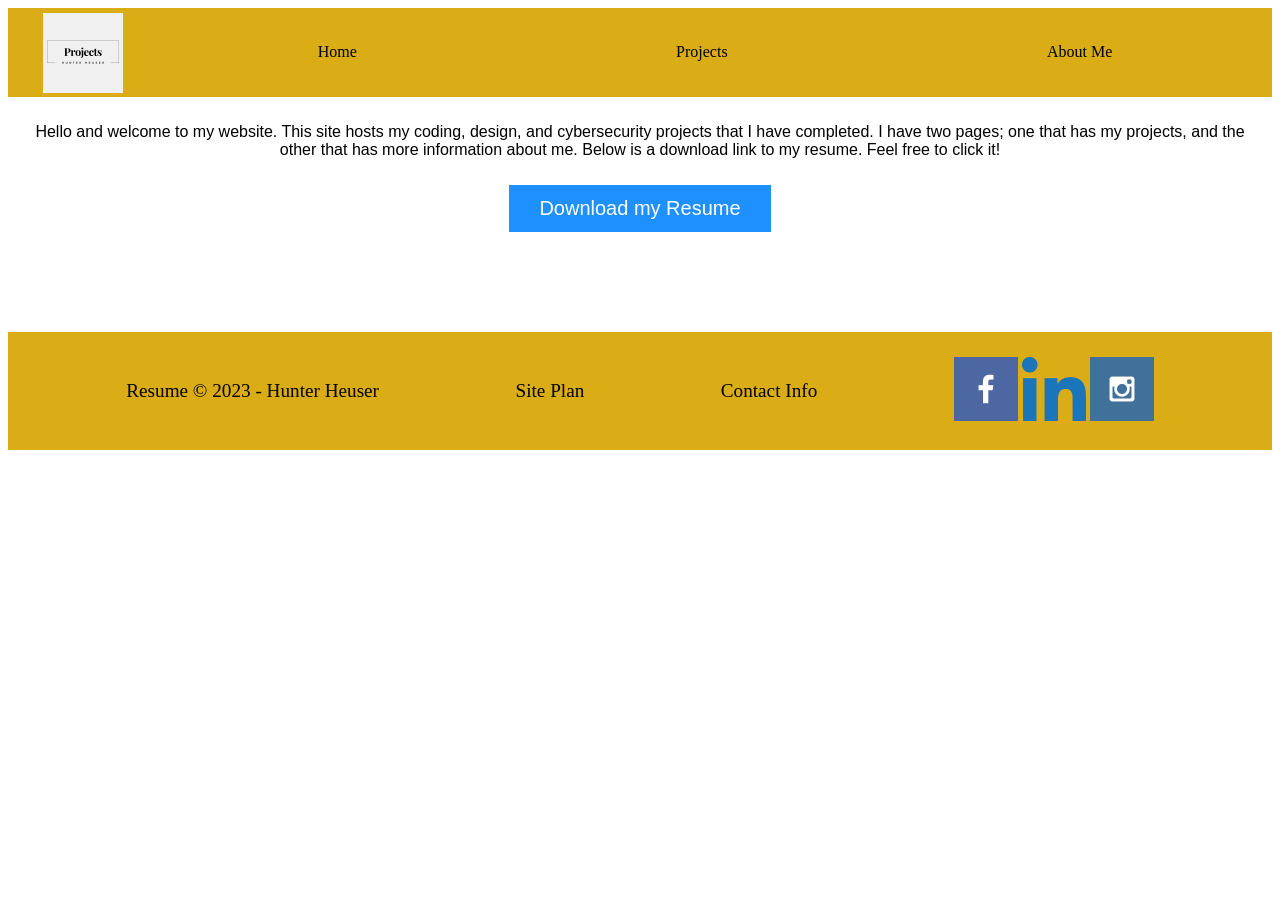
<file: resume/index.html>
<!DOCTYPE html>
<html lang="en">
<head>
    <meta charset="UTF-8">
    <meta name="viewport" content="width=device-width, initial-scale=1.0">
    <title>Homepage</title>
    <link rel="stylesheet" href="styles/style.css">
</head>
<body>
    <div id="content">
    <header>
        <a id="logo_link" href="index.html">
            <img class="logo" src="pictures/My.png" alt="logo_photo">
        </a>
        <nav>
            <a href="index.html">Home</a>
            <a href="myprojects.html">Projects</a>
            <a href="aboutme.html">About Me</a>
        </nav>
    </header>
    </div>
    <main>
        <div class="home">
        <p>
            Hello and welcome to my website. This site hosts my coding, design, and cybersecurity projects that I have completed. I have two pages; one that has my projects, and the other that has more information about me.
            Below is a download link to my resume. Feel free to click it!
        </p>
        <link rel="stylesheet" href="https://cdnjs.cloudflare.com/ajax/libs/font-awesome/4.7.0/css/font-awesome.min.css">
        <button class="btn" type="submit"> Download my Resume </button>
        </div>
    </main>
    <footer>
        <p>Resume &copy; 2023 - Hunter Heuser</p>
        <p><a href="site-plan.html">Site Plan</a></p>
        <p><a href="aboutme.html">Contact Info</a></p>
        <div class="social">
            <a href="https://www.facebook.com/hunter.heuser.96/" target="_top">
                <img src="pictures/facebook.png" alt="fb icon">
            </a>
            <a href="https://www.linkedin.com/in/hunter-heuser-014550281/" target="_top">
                <img src="pictures/linkedIn.png" alt="LinkedIn icon">
            </a>
            <a href="https://www.instagram.com/hunter_heuser0/" target="_top">
                <img src="pictures/instagram.png" alt="instagram icon">
            </a>
        </div>
    </footer>

</body>
</html>
</file>
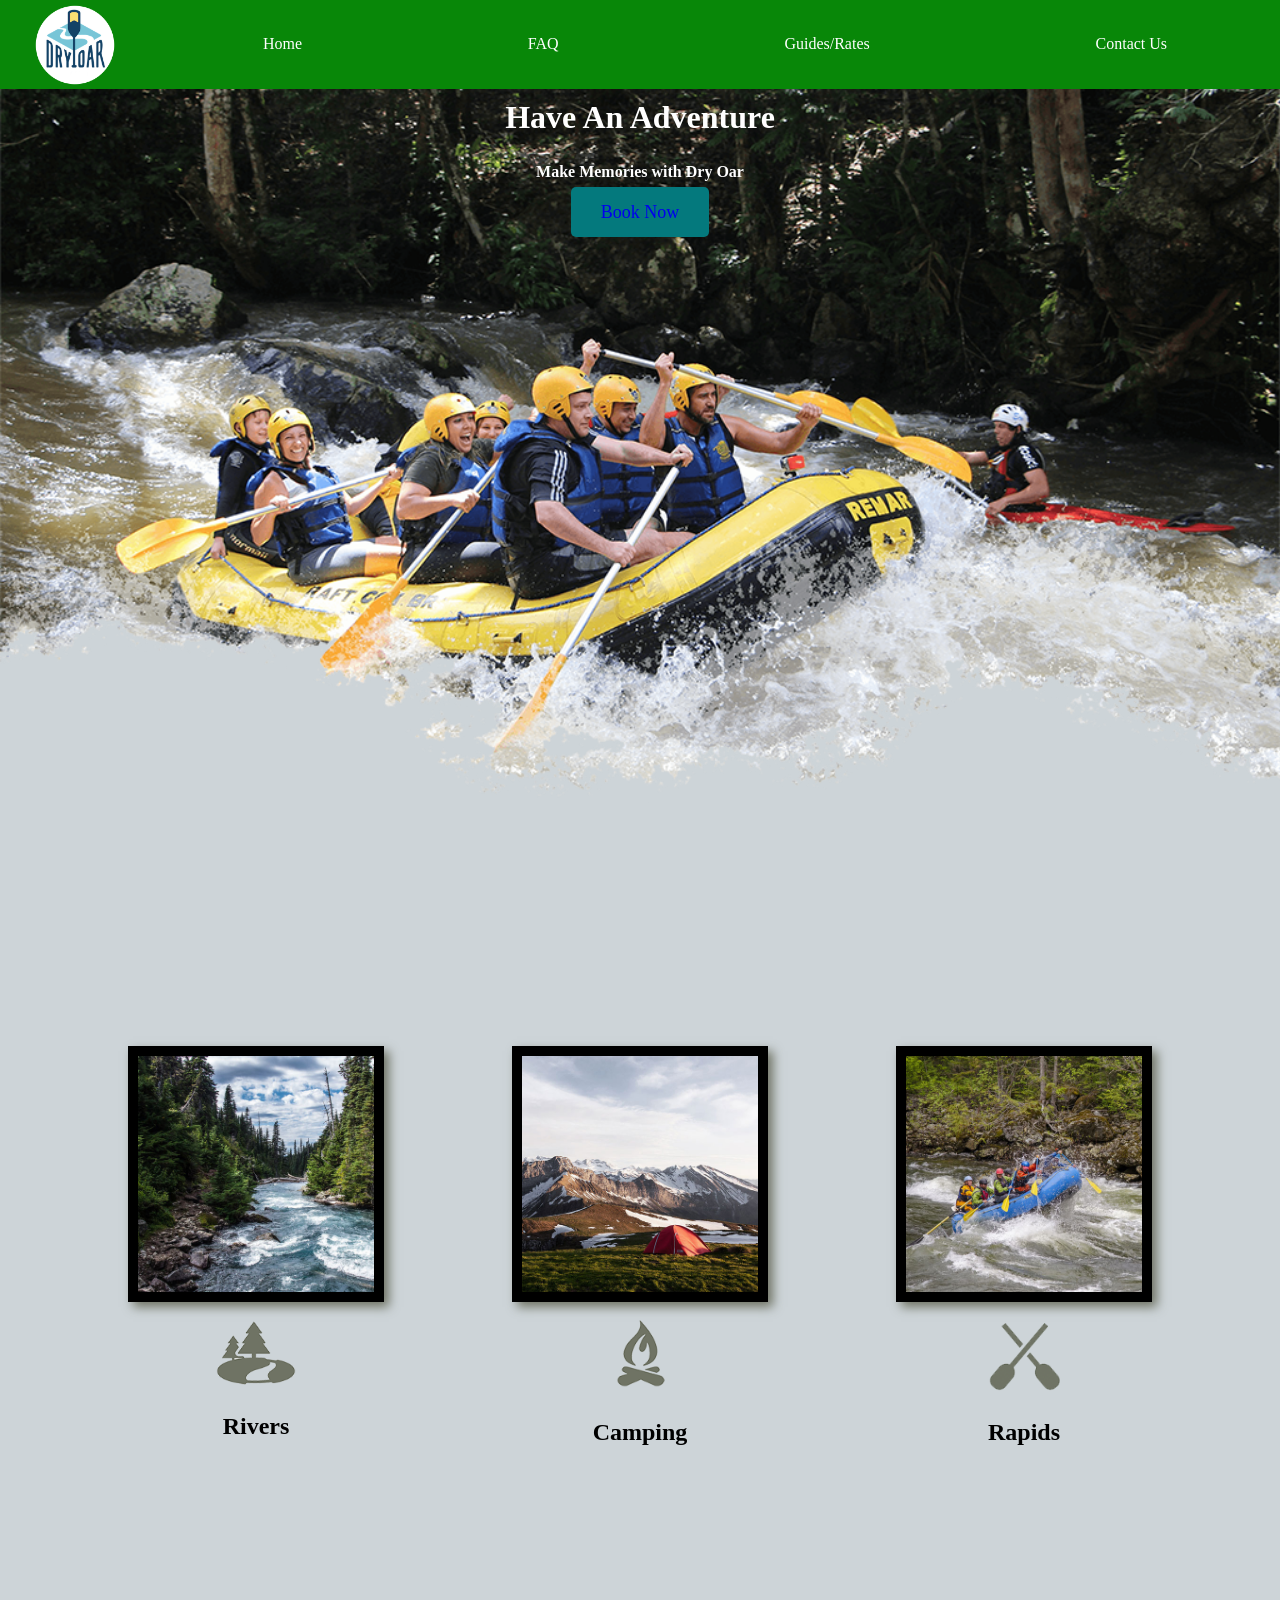
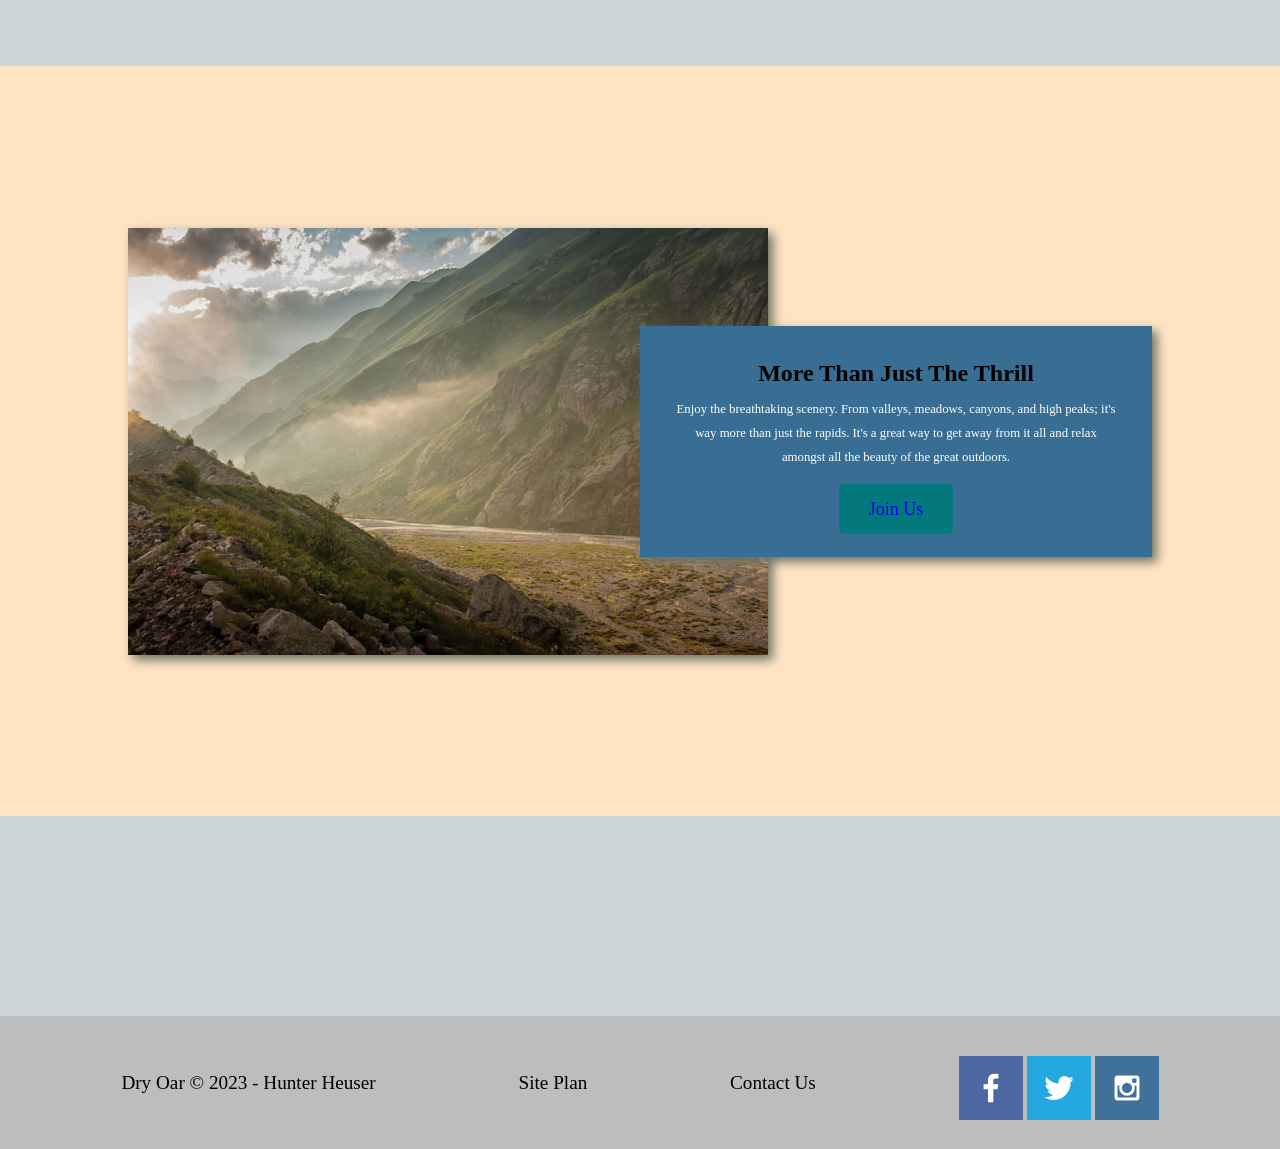
<file: wwr/index.html>
<!DOCTYPE html>
<html lang="en">
<head>
    <meta charset="UTF-8">
    <meta name="viewport" content="width=device-width, initial-scale=1.0">
    <title>Home | Guided White Water Rafting</title>
    <link rel="stylesheet" href="styles/style.css">
</head>
<body>
    <div id="content">
<header>
    <a id="logo_link" href="index.html">
        <img class="logo" src="images/logo.png" alt="Dry Oar Logo">
    </a>
    <nav>
        <a href="index.html">Home</a>
        <a href="FAQ.html">FAQ</a>
        <a href="site-plan-rafting.html">Guides/Rates</a>
        <a href="contactus.html">Contact Us</a>
    </nav>
</header>
<div id="hero">
    <div id="hero-box">
        <img id="hero-img" src="images/hero.png" alt="People enjoying white water rafting">
    </div>
    <section id="hero-msg">
        <h1 class="home-title">Have An Adventure</h1>
        <h4>Make Memories with Dry Oar </h4>
        <div class='button-box'>
            <a class='book' href="contactus.html">Book Now</a>
        </div>
    </section>
</div>
<main class="home-grid">
    <section class="rivers-card">
        <img class="card-img" src="images/rivers.jpg" alt="river in forest">
        <img class="icon" src="images/river_icon.png" alt="river icon">
        <h2>Rivers</h2>
    </section>
    <section class="camping-card">
        <img class="card-img" src="images/camping.jpg" alt="tent in mountains">
        <img class="icon" src="images/fire_icon.png" alt="fire icon">
        <h2>Camping</h2>
    </section>
    <section class="rapids-card">
        <img class="card-img" src="images/rapids.jpg" alt="rafting boat">
        <img class="icon" src="images/oars.png" alt="oars icon">
        <h2>Rapids</h2>
    </section>
    <div id="background"></div>
    <img class="mountains" src="images/mountains.jpg" alt="Misty mountains">
    <section class="msg">
        <h2>More Than Just The Thrill</h2>
        <p>Enjoy the breathtaking scenery. From valleys, meadows, canyons, and high peaks; it's way more than just the rapids. It's a great way to get away from it all and relax amongst all the beauty of the great outdoors. </p>
        <a class='join' href="rivers.html">Join Us</a>
    </section>
</main>
<footer>
    <p>Dry Oar &copy; 2023 - Hunter Heuser</p>
    <p><a href="site-plan-rafting.html">Site Plan</a></p>
    <p><a href="contactus.html">Contact Us</a></p>
    <div class="social">
        <a href="https://facebook.com" target="_blank">
            <img src="images/facebook.png" alt="fb icon">
        </a>
        <a href="https://twitter.com" target="_blank">
            <img src="images/twitter.png" alt="twitter icon">
        </a>
        <a href="https://instagram.com" target="_blank">
            <img src="images/instagram.png" alt="instagram icon">
        </a>
    </div>
</footer>
</div>            
</body>

</html>
</file>
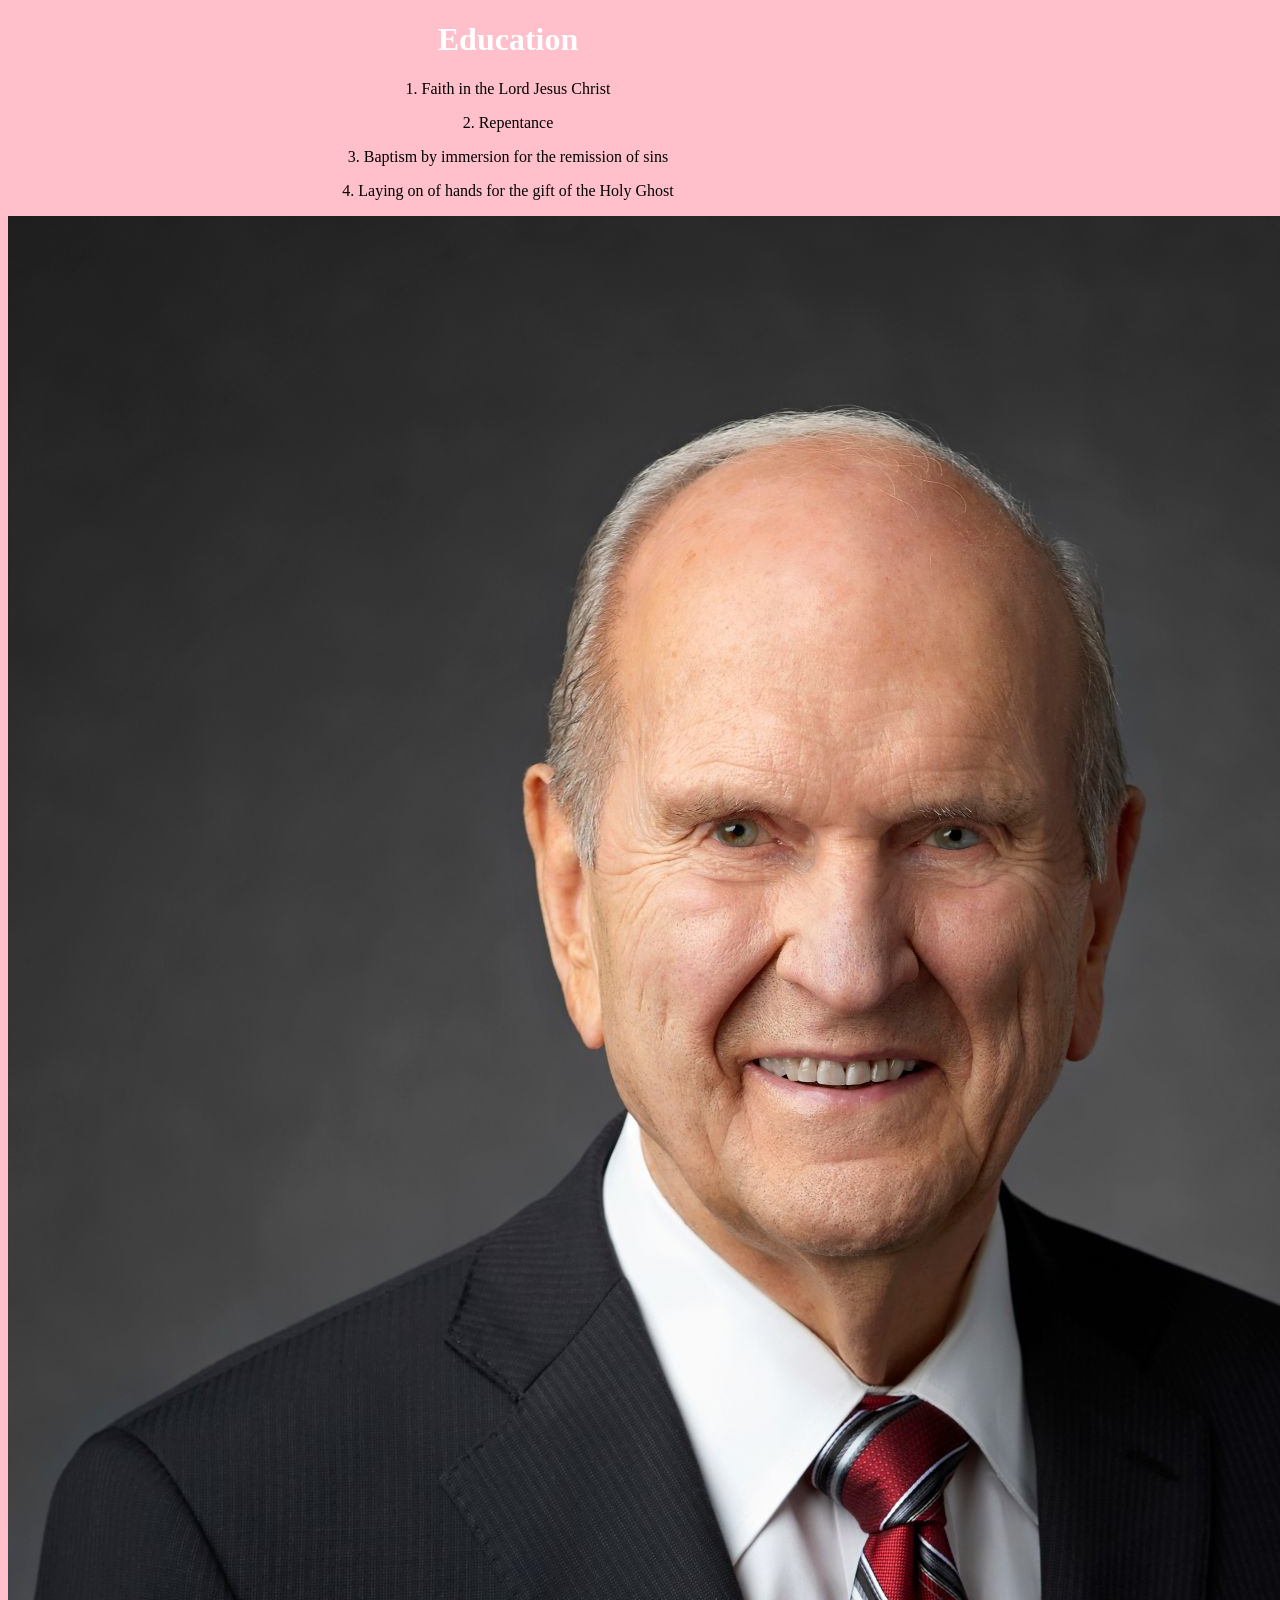
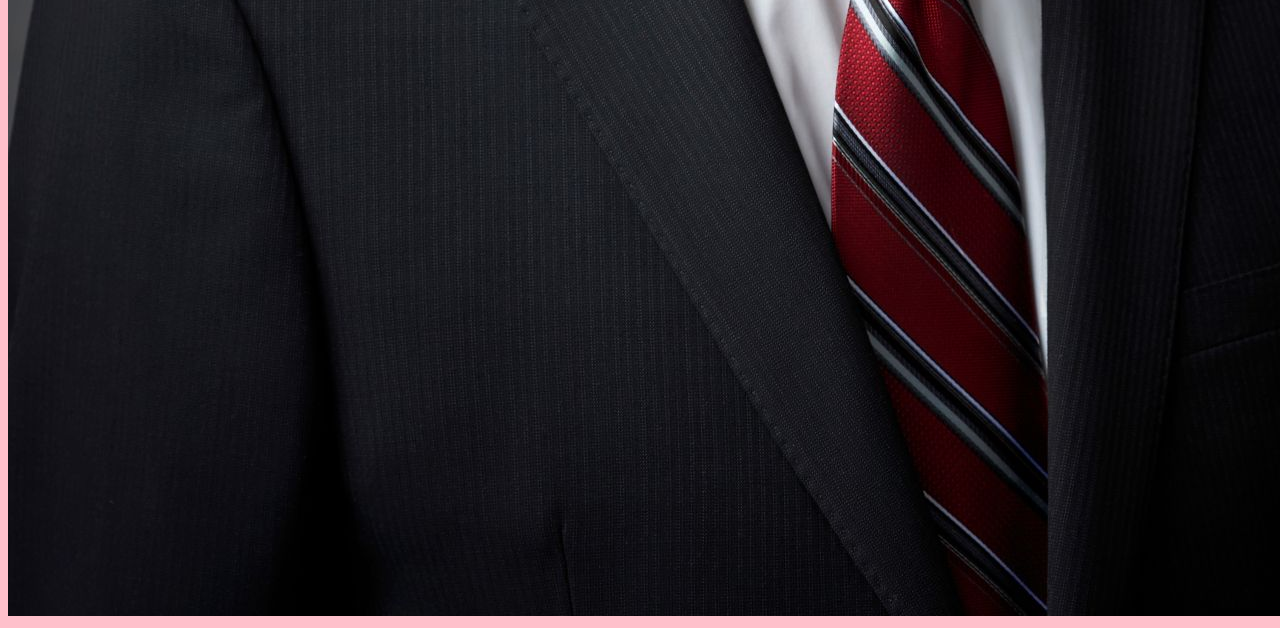
<file: class_challenges/nelson.html>
<!DOCTYPE html>
<html lang="en">
<head>
    <meta charset="UTF-8">
    <meta name="viewport" content="width=device-width, initial-scale=1.0">
    <title>Class Challenge</title>
    <link rel="stylesheet" href="styles/style.css">
</head>

<body>
    <main>
        <div class ="maincontent">
        <div>
            <h1>Education</h1>
        <p>1. Faith in the Lord Jesus Christ</p>
        <p>2. Repentance</p>
        <p>3. Baptism by immersion for the remission of sins</p>    
        <p>4. Laying on of hands for the gift of the Holy Ghost</p>
        </div>
        </div>
    <img class="hero" src="testphoto/russell_nelson_official_portrait_2018.jpeg">
</main>
</body>
</html>
</file>
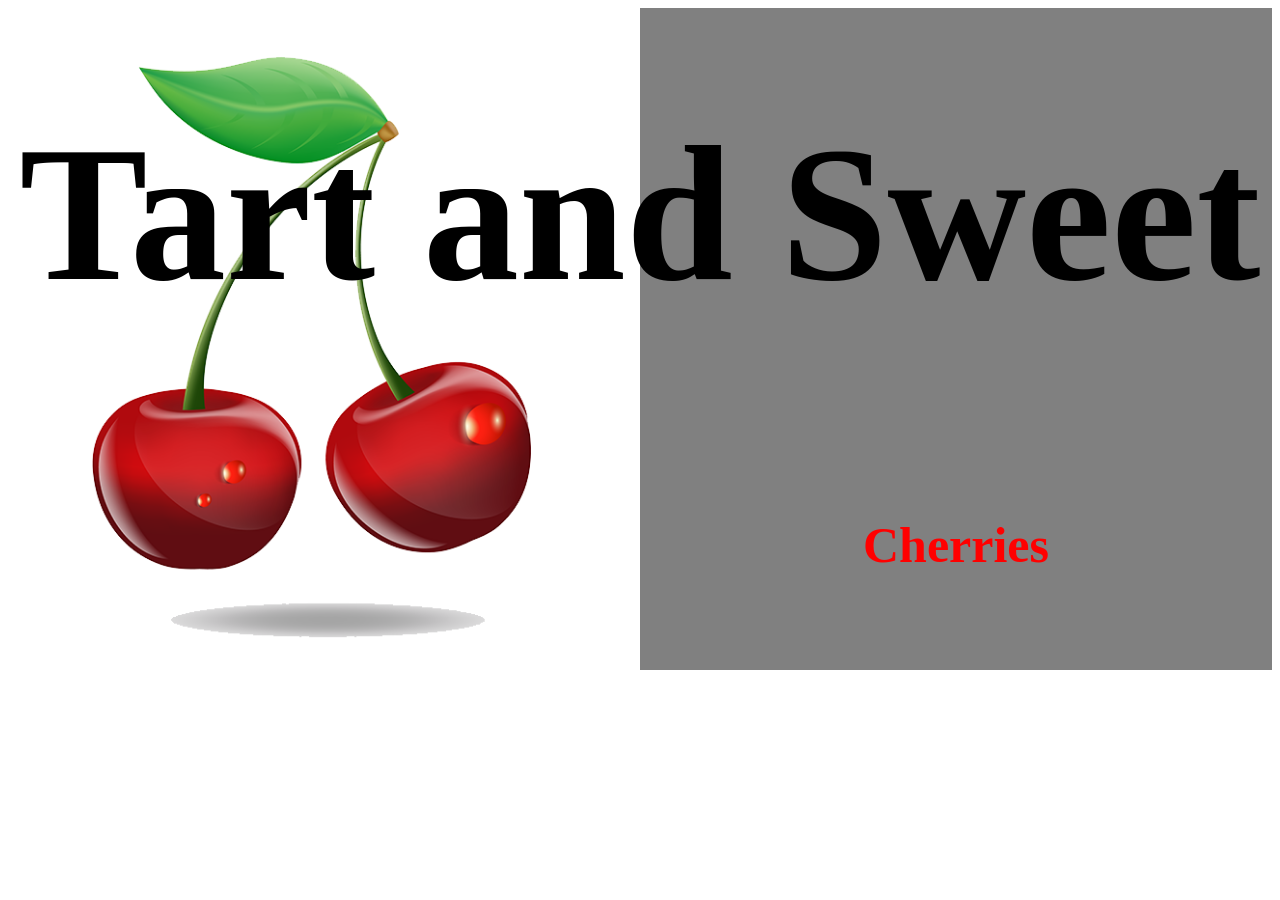
<file: class_challenges/w06_challenge.html>
<!DOCTYPE html>
<html lang="en">
<head>
    <meta charset="UTF-8">
    <meta name="viewport" content="width=device-width, initial-scale=1.0">
    <title>Week 6 Ice Challenge</title>
    <link rel="stylesheet" href="styles/style06.css">
</head>
<body>
<div class="gridcontainer">
    <img class="cherryimg" src="w06_cherries.png" alt="w06_cherries">
    <div class="box"></div>
    <h1 class="tart">Tart and Sweet</h1>
    <h2 class="cherry">Cherries</h2>
</div>

</body>
</html>
</file>
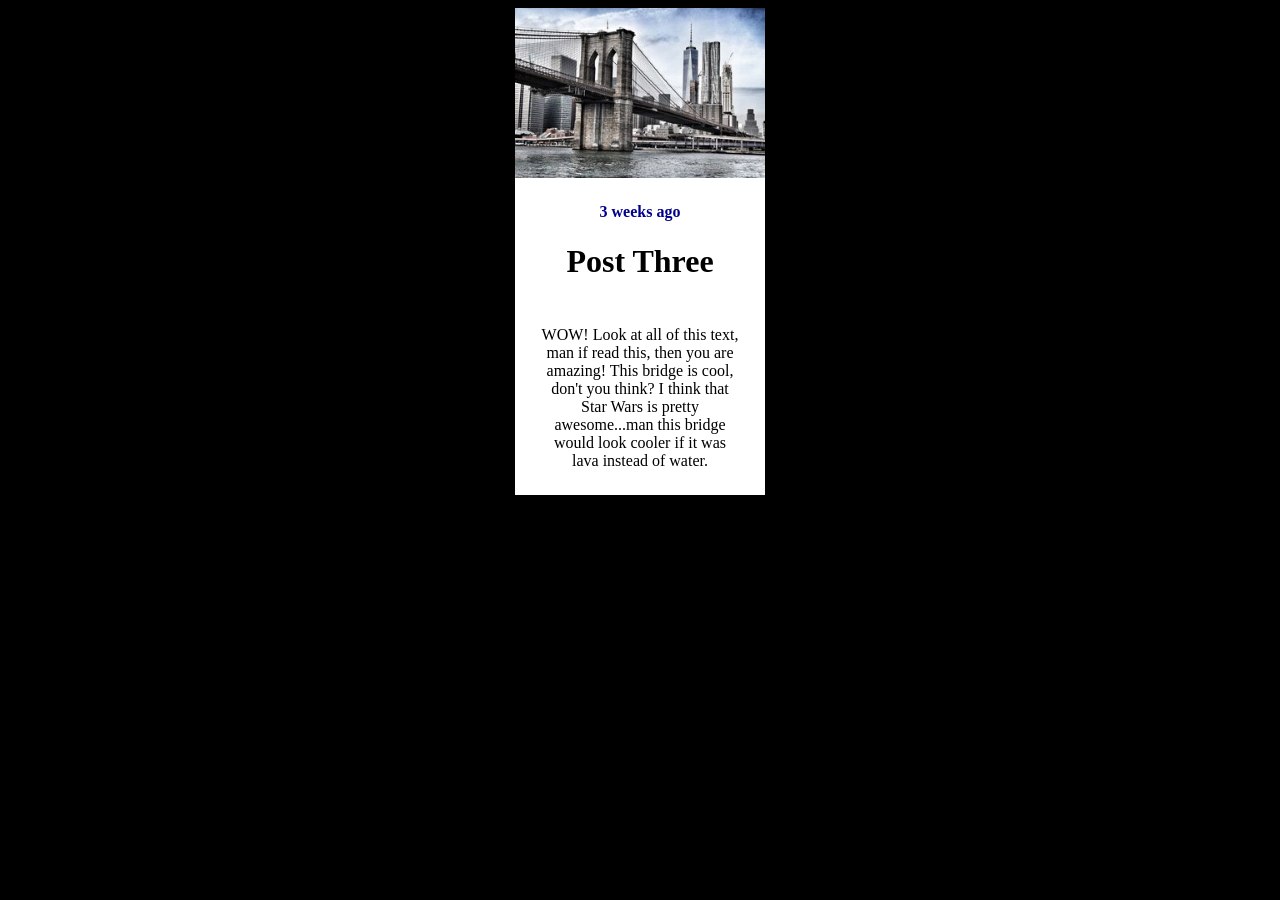
<file: class_challenges/w09_challenge.html>
<!DOCTYPE html>
<html lang="en">
<head>
    <meta charset="UTF-8">
    <meta name="viewport" content="width=device-width, initial-scale=1.0">
    <title>ICE Challenge Week 9</title>
</head>
<style>
    body{
        background-color: black;
    }
    .card{
        width: 250px;
        margin: 0 auto;
        background-color: white
    }
    .headerimage{
        width: 100%;
        border-radius: round;
    }

    .awesomearticle{
        padding: 10%;
        text-align: center;
    }
    h1, h4{
        text-align: center;
    }
    h4{
        color: darkblue;
    }
</style>
<body>
    <div class="card">
        <img class="headerimage" src="testphoto/w09_ice_img.jpg" alt="Sky Scrappers with water">
        <main>
            <h4>3 weeks ago</h4>
            <h1>Post Three</h1>
            <p class="awesomearticle">
                WOW! Look at all of this text, man if read this, then you are amazing! This bridge is cool, don't you think? 
                I think that Star Wars is pretty awesome...man this bridge would look cooler if it was lava instead of water.
            </p>
        </main>
    </div> 
</body>
</html>
</file>
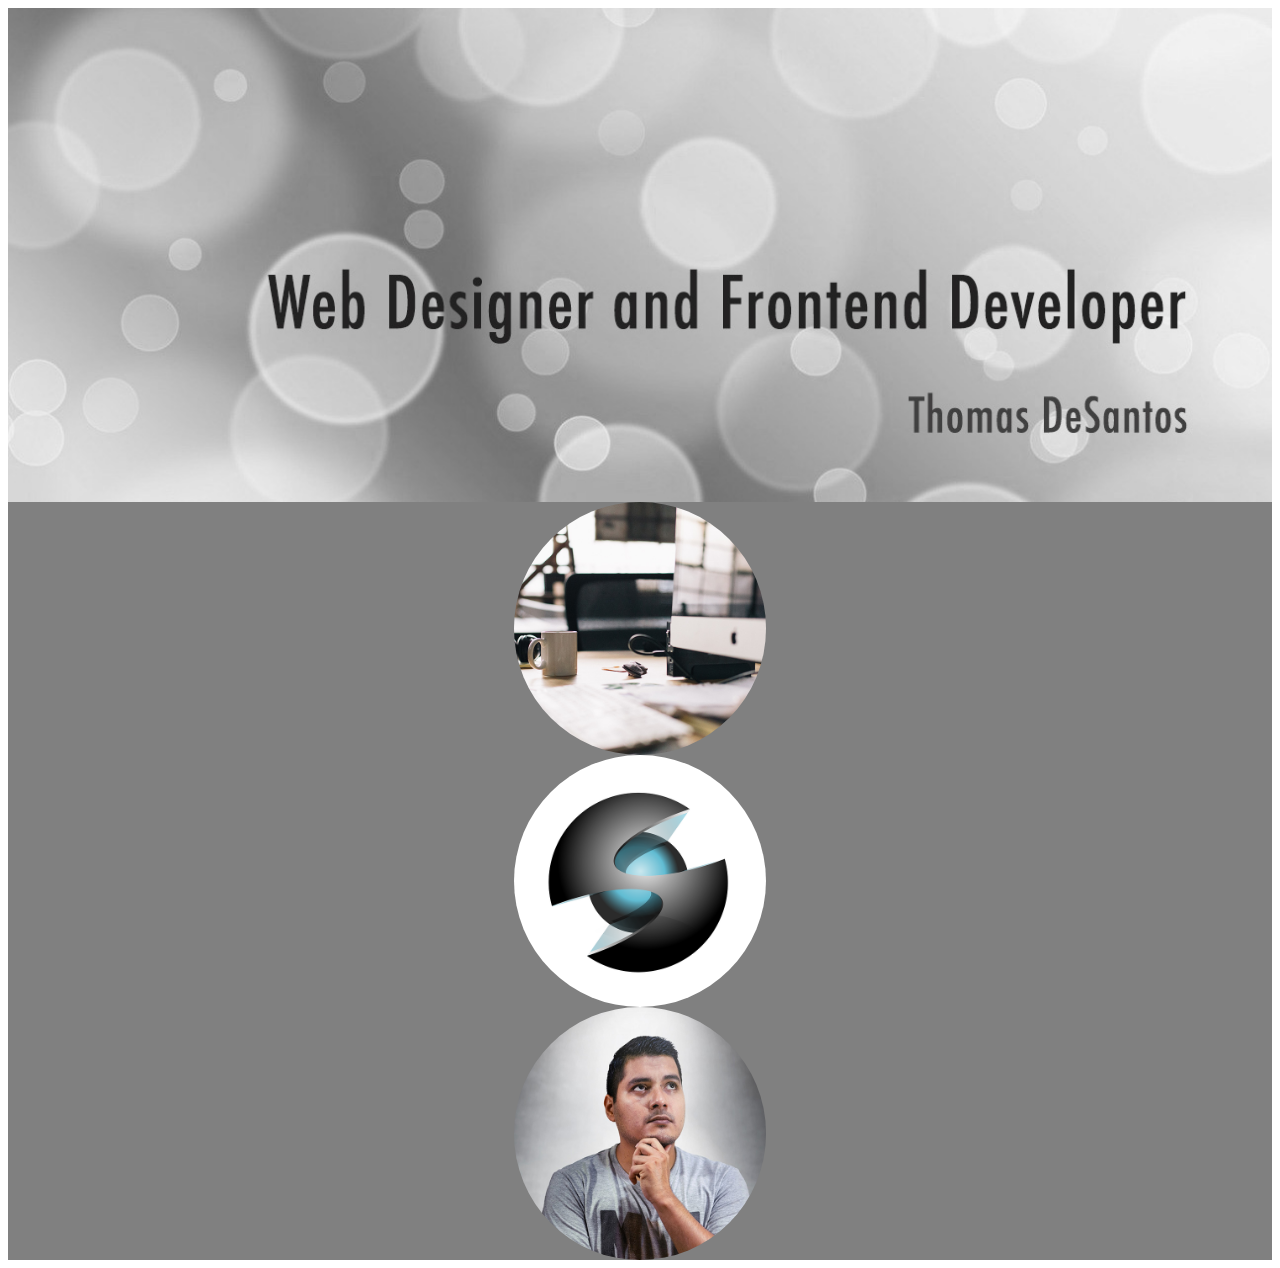
<file: class_challenges/webw05.html>
<!DOCTYPE html>
<html lang="en">
<head>
    <meta charset="UTF-8">
    <meta name="viewport" content="width=device-width, initial-scale=1.0">
    <title>ICE Challenge 5</title>
    <link rel="stylesheet" href="styles/style05.css">
</head>
<body>
    <img src="testphoto/w05_circles.jpg" alt="w05_circles">
<footer>
    <img src="testphoto/w05_ice_image_desk.jpg" alt="desk">
    <img src="testphoto/w05_ice_image_graphic.png" alt="graphic">
    <img src="testphoto/w05_ice_image_person.jpg" alt="person">
</footer>
</body>

</html>
</file>
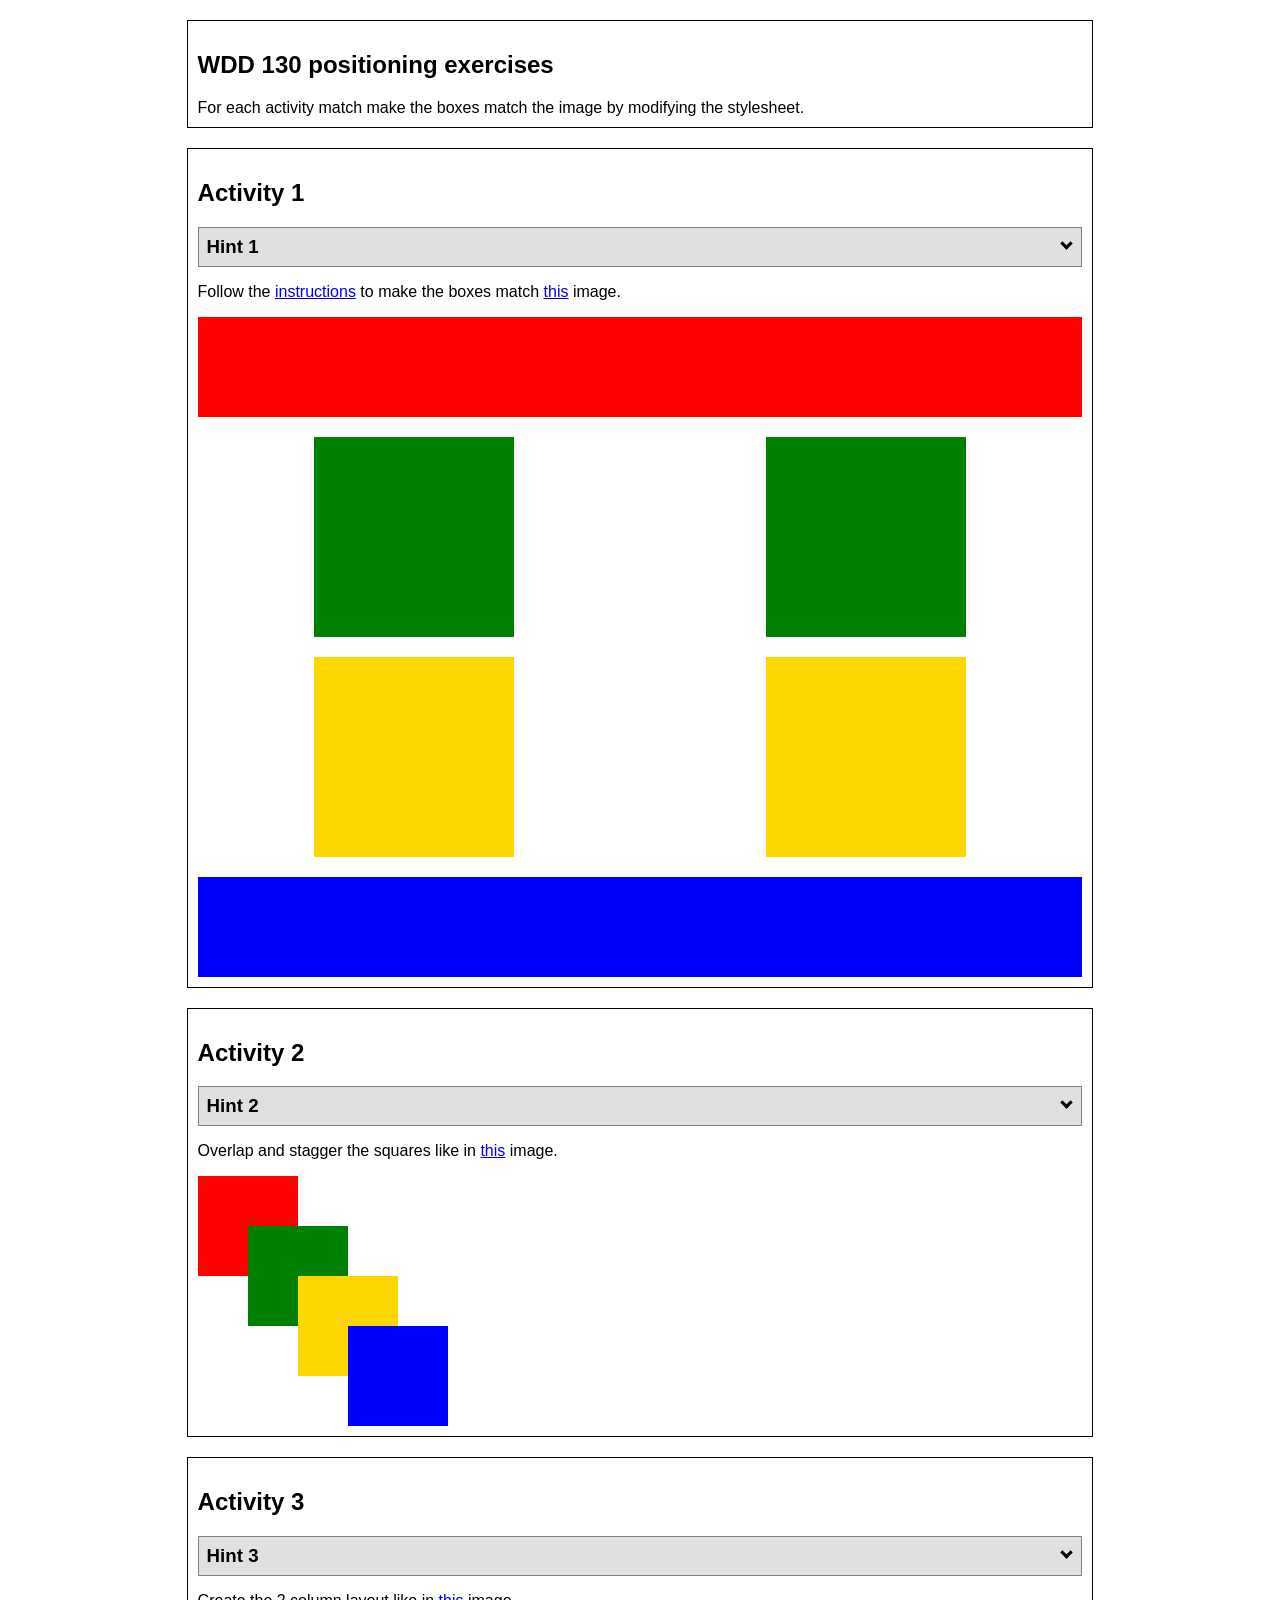
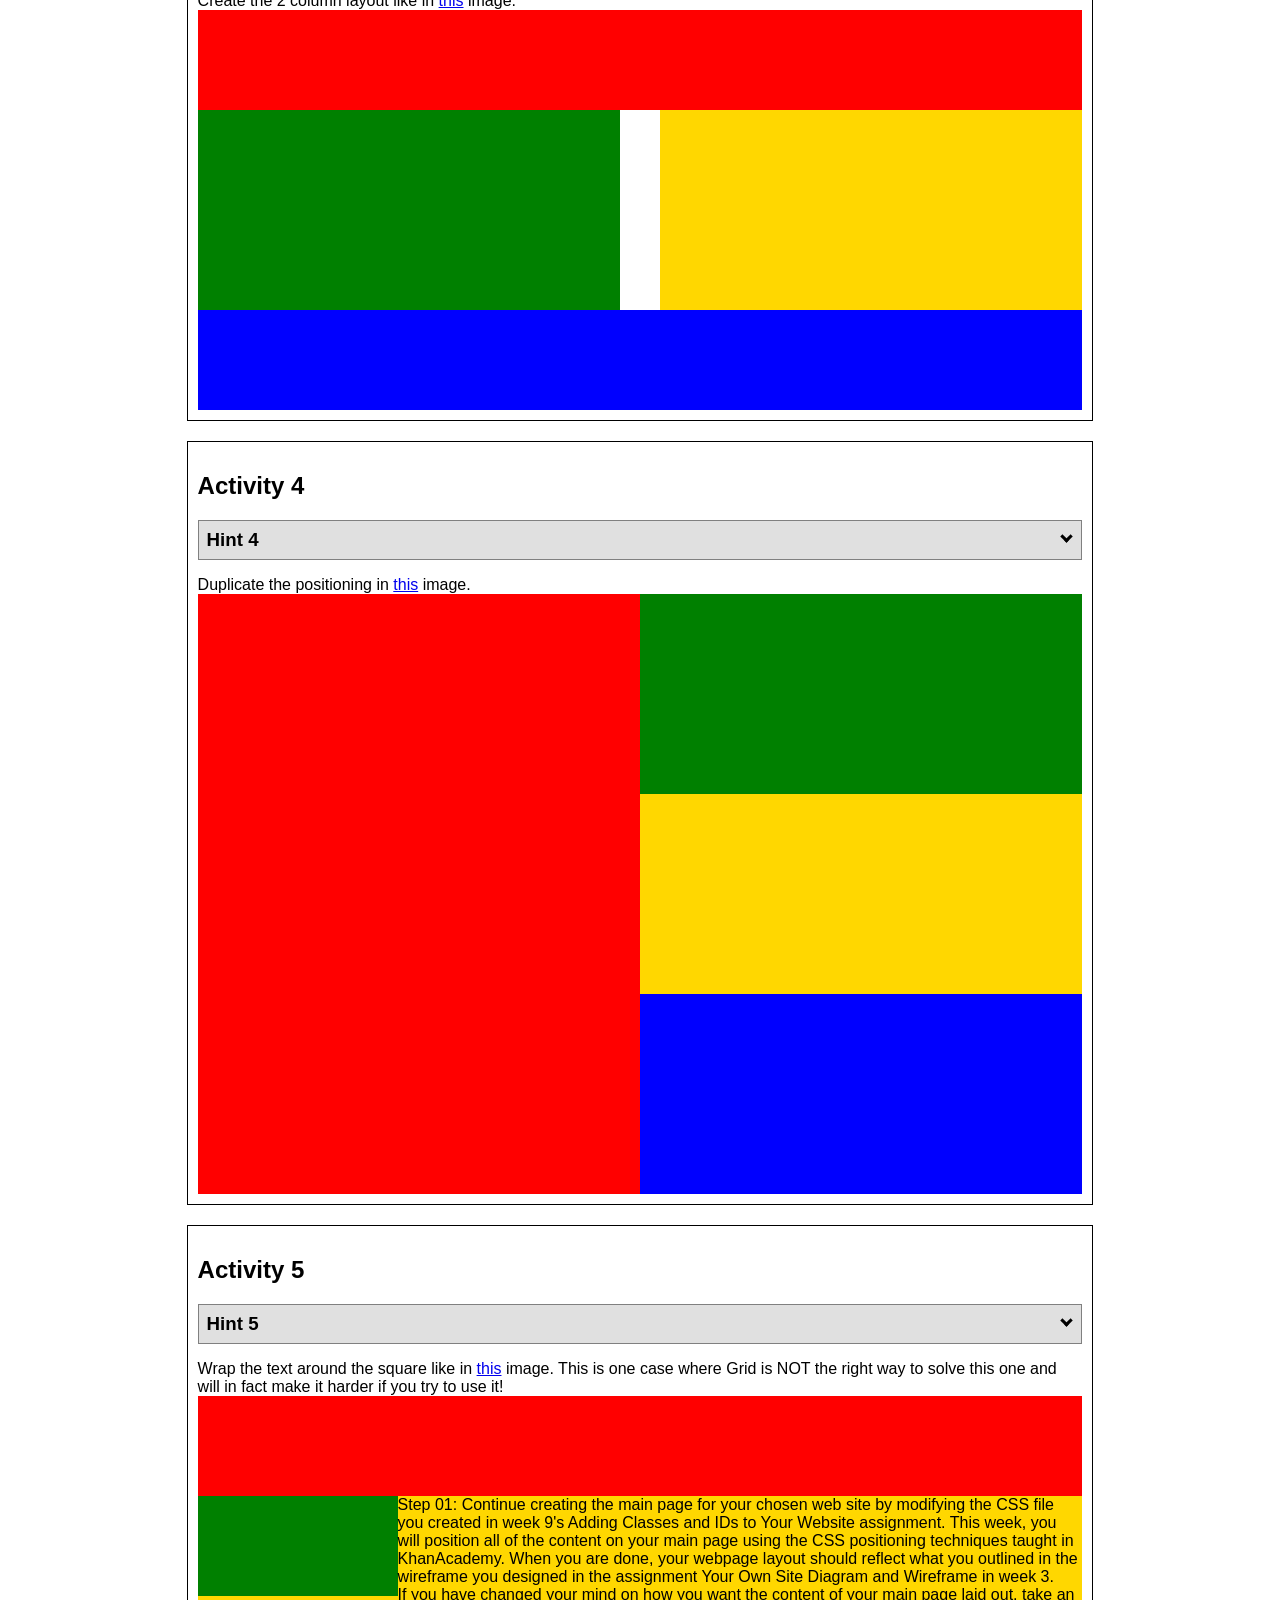
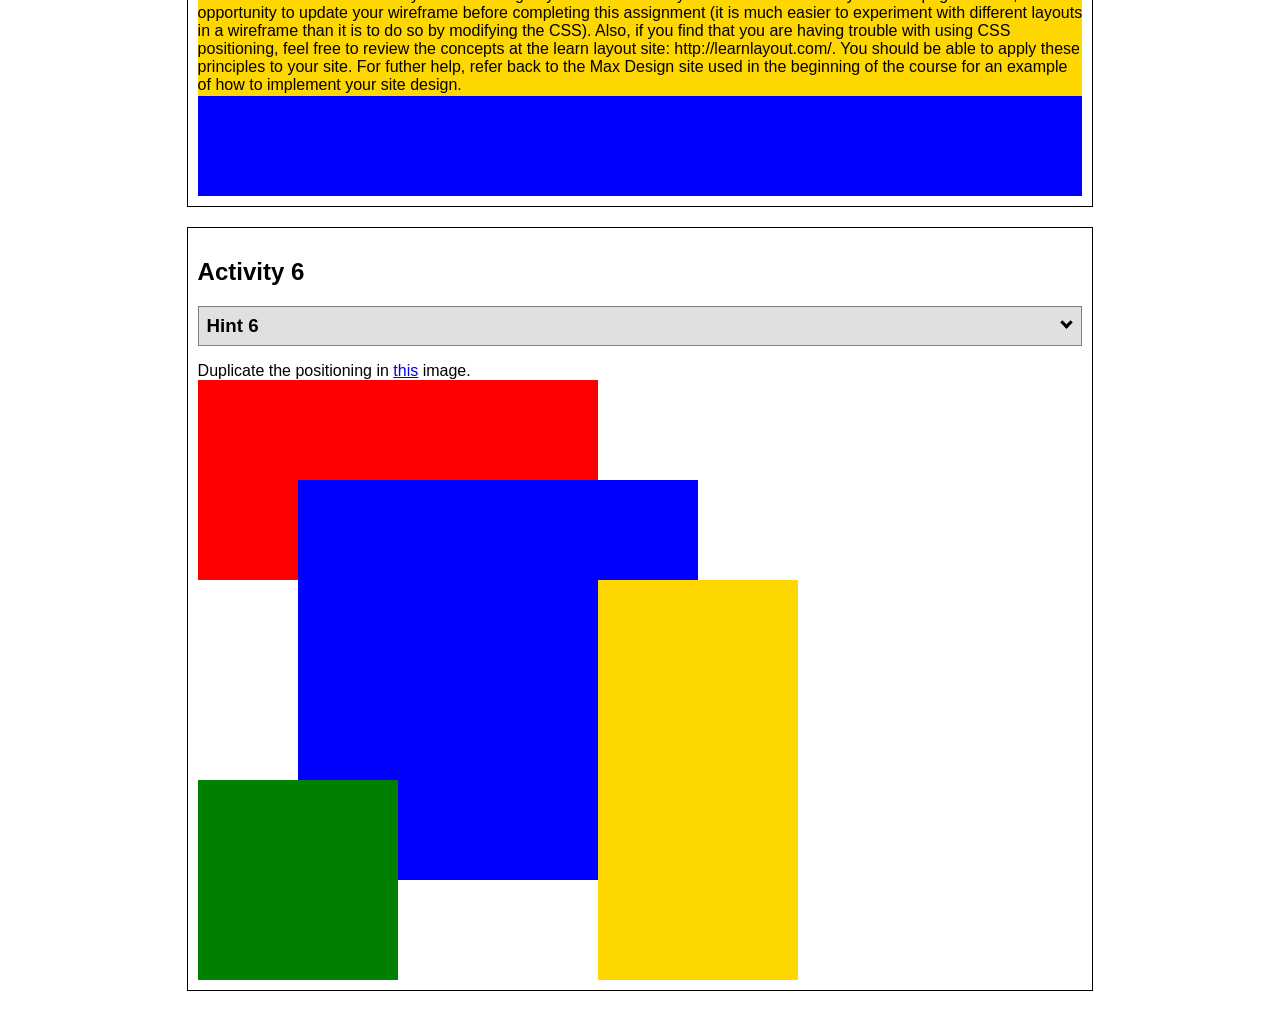
<file: positioning/positioning.html>
<!DOCTYPE html>
<html lang="en">
  <head>
    <!-- HTML - Name: positioning.html -->
    <title>Positioning Activity</title>
    <link rel="stylesheet" type="text/css" href="positionstyles.css" />
  </head>
  <body>
    <div class="activity">
      <h2>WDD 130 positioning exercises</h2>
      For each activity match make the boxes match the image by modifying the stylesheet.</div>
    <div class="activity">
      <h2>Activity 1</h2>
      <section class="hint"><input type="checkbox" ><i></i> <h3>Hint 1</h3><div><p>Check out the <a href="https://byui-wdd.github.io/wdd130/activities/w06-css-positioning.html" target="_blank">activity instructions</a> in Ilearn!</p></div></section>
      <p>Follow the <a href="https://byui-wdd.github.io/wdd130/activities/w06-css-positioning.html" target="_blank">instructions</a> to make the boxes match  <a href="https://byui-wdd.github.io/wdd130/images/example1.png" target="_blank">this</a> image.</p>
      <div class="content1" >
        <div class="red1" ></div>
        <div class="green1" ></div>
        <div class="green1" ></div>
        <div class="yellow1"></div>
        <div class="yellow1"></div>
        <div class="blue1"></div>
      </div>
    </div>
    <div class="activity">
      <h2>Activity 2</h2>
      <section class="hint"><input type="checkbox" > <h3>Hint 2</h3><i></i><div>
      <ul>
      <li>grid-template-columns: 50px 50px 50px 50px 50px </li></ul></div></section>
      <p>Overlap and stagger the squares like in <a href="https://byui-wdd.github.io/wdd130/images/example2.png" target="_blank">this</a> image.</p>
      <div class="content2" >
        <div class="red2" ></div>
        <div class="green2" ></div>
        <div class="yellow2"></div>
        <div class="blue2"></div>
      </div>
    </div>
    <div class="activity">
      <h2>Activity 3</h2>
      <section class="hint"><input type="checkbox" > <h3>Hint 3</h3><i></i><div><p>This one is going to be best solved with CSS Grid. Remember to make the boxes the right width first...then start moving them around. </p><h4>Properties used:</h4><ul><li>display:grid;</li><li>grid-template-columns:</li><li>grid-column-gap:</li>
        <li>grid-column:</li>  </ul></div></section>
      Create the 2 column layout like in <a href="https://byui-wdd.github.io/wdd130/images/example3.png" target="_blank">this</a>  image.
      <div class="content3" >
        <div class="red3" ></div>
        <div class="green3" ></div>
        <div class="yellow3"></div>
        <div class="blue3"></div>
      </div>
    </div>
    <div class="activity">
      <h2>Activity 4</h2>
      <section class="hint"><input type="checkbox" > <h3>Hint 4</h3><i></i><div><p>For the others we have been primarily concerned with width. For this one you will need to adjust height as well. </p><h4>Properties used:</h4><ul><li>display:grid;</li><li>grid-template-columns:</li><li>grid-row:</li></ul></div></section>
      Duplicate the positioning in <a href="https://byui-wdd.github.io/wdd130/images/example4.png" target="_blank">this</a> image. 
      <div class="content4" >
        <div class="red4" ></div>
        <div class="green4" ></div>
        <div class="yellow4"></div>
        <div class="blue4"></div>
      </div>
    </div>

    <div class="activity">
      <h2>Activity 5</h2>
      <section class="hint"><input type="checkbox" > <h3>Hint 5</h3><i></i><div><p>Grid is <strong>not</strong> the right way to do this.  In fact there is only one way to really do that...and that is with float. Remember that we float the thing we want the text to wrap around.  Also remember to start by making all the shapes the right size and shape.</p><h4>Properties used:</h4><ul><li>float: left;</li></ul></div></section>
      Wrap the text around the square like in <a href="https://byui-wdd.github.io/wdd130/images/example5.png" target="_blank">this</a> image. This is one case where Grid is NOT the right way to solve this one and will in fact make it harder if you try to use it!
      <div class="content5" >
        <div class="red5" ></div>
        <div class="green5" ></div>
        <div class="yellow5">Step 01: Continue creating the main page for your chosen web site by modifying the CSS file you created in week 9's Adding Classes and IDs to Your Website assignment. This week, you will position all of the content on your main page using the CSS positioning techniques taught in KhanAcademy. When you are done, your webpage layout should reflect what you outlined in the wireframe you designed in the assignment Your Own Site Diagram and Wireframe in week 3. <br />
          If you have changed your mind on how you want the content of your main page laid out, take an opportunity to update your wireframe before completing this assignment (it is much easier to experiment with different layouts in a wireframe than it is to do so by modifying the CSS). Also, if you find that you are having trouble with using CSS positioning, feel free to review the concepts at the learn layout site: http://learnlayout.com/. You should be able to apply these principles to your site. For futher help, refer back to the Max Design site used in the beginning of the course for an example of how to implement your site design.</div>
        <div class="blue5"></div>
      </div>
    </div>
    <div class="activity">
      <h2>Activity 6</h2>
      <section class="hint"><input type="checkbox" > <h3>Hint 6</h3><i></i><div><p>This one is all about visualizing the grid behind the layout. If you are having a hard time doing that first: all the sizes are even multiples of 100, and second here is another example with the lines drawn: <a href="https://byui-wdd.github.io/wdd130/images/example6-hint.png" target="_blank">example 6 with lines</a>. For this one you will find it easiest if you use px for the column width. You can also use <kbd>z-index</kbd> to control the element layering.    </p><h4>Properties used:</h4><ul><li>display:grid;</li><li>grid-template-columns:</li><li>grid-column:</li><li>grid-row:</li><li><a href="https://www.w3schools.com/cssref/pr_pos_z-index.asp" target="_blank">z-index:</a></li></ul></div></section>
      Duplicate the positioning in <a href="https://byui-wdd.github.io/wdd130/images/example6.png" target="_blank">this</a> image.
      <div class="content6" >
        <div class="red6" ></div>
        <div class="green6" ></div>
        <div class="yellow6"></div>
        <div class="blue6"></div>
      </div>
    </div>
  </body>
</html>
</file>
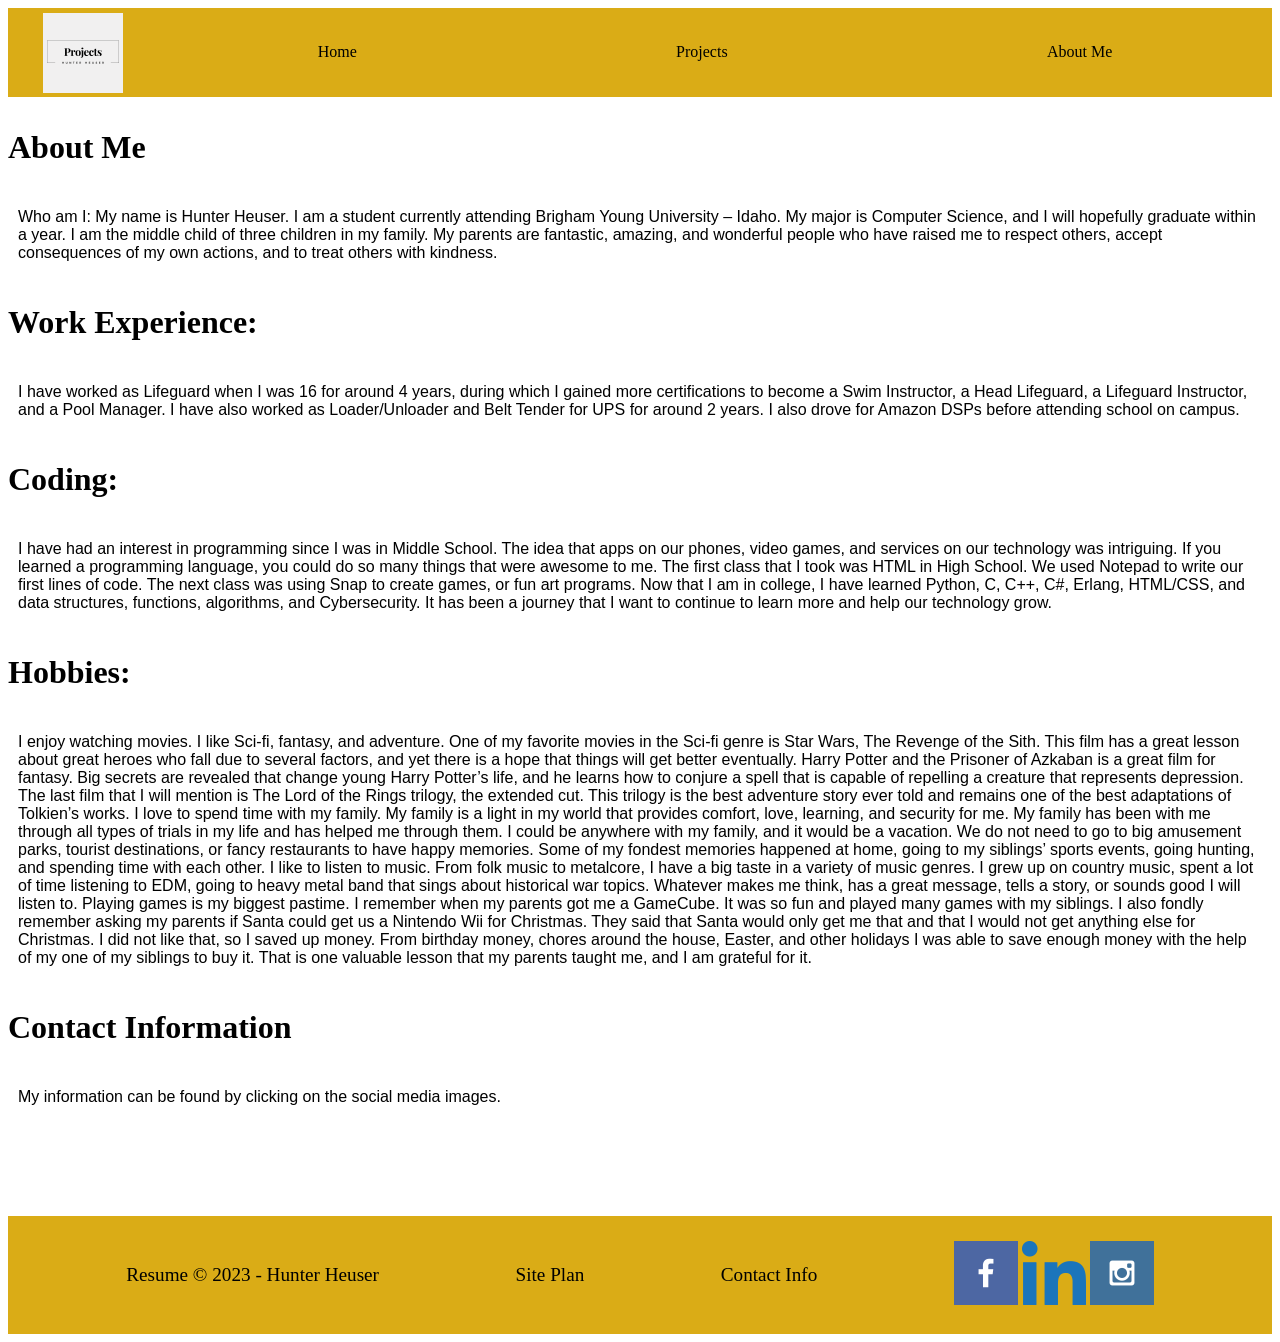
<file: resume/aboutme.html>
<!DOCTYPE html>
<html lang="en">
<head>
    <meta charset="UTF-8">
    <meta name="viewport" content="width=device-width, initial-scale=1.0">
    <title>About Me</title>
    <link rel="stylesheet" href="styles/style.css">
</head>
<body>
    <header>
        <a id="logo_link" href="index.html">
            <img class="logo" src="pictures/My.png" alt="logo photo">
        </a>
        <nav>
            <a href="index.html">Home</a>
            <a href="myprojects.html">Projects</a>
            <a href="aboutme.html">About Me</a>
        </nav>
    </header>
    <main>
        <h3>About Me</h3>
        <p>
        Who am I:
        My name is Hunter Heuser. I am a student currently attending Brigham Young University – Idaho. My major is Computer Science, and I will hopefully graduate within a year. 
        I am the middle child of three children in my family. My parents are fantastic, amazing, and wonderful people who have raised me to respect others, accept consequences of my own actions, and to treat others with kindness.</p>
        <h3>Work Experience:</h3>
         <p>I have worked as Lifeguard when I was 16 for around 4 years, during which I gained more certifications to become a Swim Instructor, a Head Lifeguard, a Lifeguard Instructor, and a Pool Manager. I have also worked as Loader/Unloader and Belt Tender for UPS for around 2 years. I also drove for Amazon DSPs before attending school on campus. </p>
         <h3>Coding:</h3>
        <p>I have had an interest in programming since I was in Middle School. The idea that apps on our phones, video games, and services on our technology was intriguing. If you learned a programming language, you could do so many things that were awesome to me. The first class that I took was HTML in High School. We used Notepad to write our first lines of code. The next class was using Snap to create games, or fun art programs. Now that I am in college, I have learned Python, C, C++, C#, Erlang, HTML/CSS, and data structures, functions, algorithms, and Cybersecurity. It has been a journey that I want to continue to learn more and help our technology grow.</p>
        <h3>Hobbies:</h3>
        <p>I enjoy watching movies. I like Sci-fi, fantasy, and adventure. One of my favorite movies in the Sci-fi genre is Star Wars, The Revenge of the Sith. This film has a great lesson about great heroes who fall due to several factors, and yet there is a hope that things will get better eventually. Harry Potter and the Prisoner of Azkaban is a great film for fantasy. Big secrets are revealed that change young Harry Potter’s life, and he learns how to conjure a spell that is capable of repelling a creature that represents depression. The last film that I will mention is The Lord of the Rings trilogy, the extended cut. This trilogy is the best adventure story ever told and remains one of the best adaptations of Tolkien’s works.
        I love to spend time with my family. My family is a light in my world that provides comfort, love, learning, and security for me. My family has been with me through all types of trials in my life and has helped me through them. I could be anywhere with my family, and it would be a vacation. We do not need to go to big amusement parks, tourist destinations, or fancy restaurants to have happy memories. Some of my fondest memories happened at home, going to my siblings’ sports events, going hunting, and spending time with each other. 
        I like to listen to music. From folk music to metalcore, I have a big taste in a variety of music genres. I grew up on country music, spent a lot of time listening to EDM, going to heavy metal band that sings about historical war topics. Whatever makes me think, has a great message, tells a story, or sounds good I will listen to. 
         Playing games is my biggest pastime. I remember when my parents got me a GameCube. It was so fun and played many games with my siblings. I also fondly remember asking my parents if Santa could get us a Nintendo Wii for Christmas. They said that Santa would only get me that and that I would not get anything else for Christmas. I did not like that, so I saved up money. From birthday money, chores around the house, Easter, and other holidays I was able to save enough money with the help of my one of my siblings to buy it. That is one valuable lesson that my parents taught me, and I am grateful for it.
        </p>
        <h3>Contact Information</h3>
        <p>My information can be found by clicking on the social media images. </p>
    </main>
    <footer>
        <p>Resume &copy; 2023 - Hunter Heuser</p>
        <p><a href="site-plan.html">Site Plan</a></p>
        <p><a href="aboutme.html"> Contact Info </a></p>
        <div class="social">
            <a href="https://www.facebook.com/hunter.heuser.96/" target="_top">
                <img src="pictures/facebook.png" alt="fb icon">
            </a>
            <a href="https://www.linkedin.com/in/hunter-heuser-014550281/" target="_top">
                <img src="pictures/linkedIn.png" alt="LinkedIn icon">
            </a>
            <a href="https://www.instagram.com/hunter_heuser0/" target="_top">
                <img src="pictures/instagram.png" alt="instagram icon">
            </a>
        </div>
    </footer>
</body>
</html>
</file>
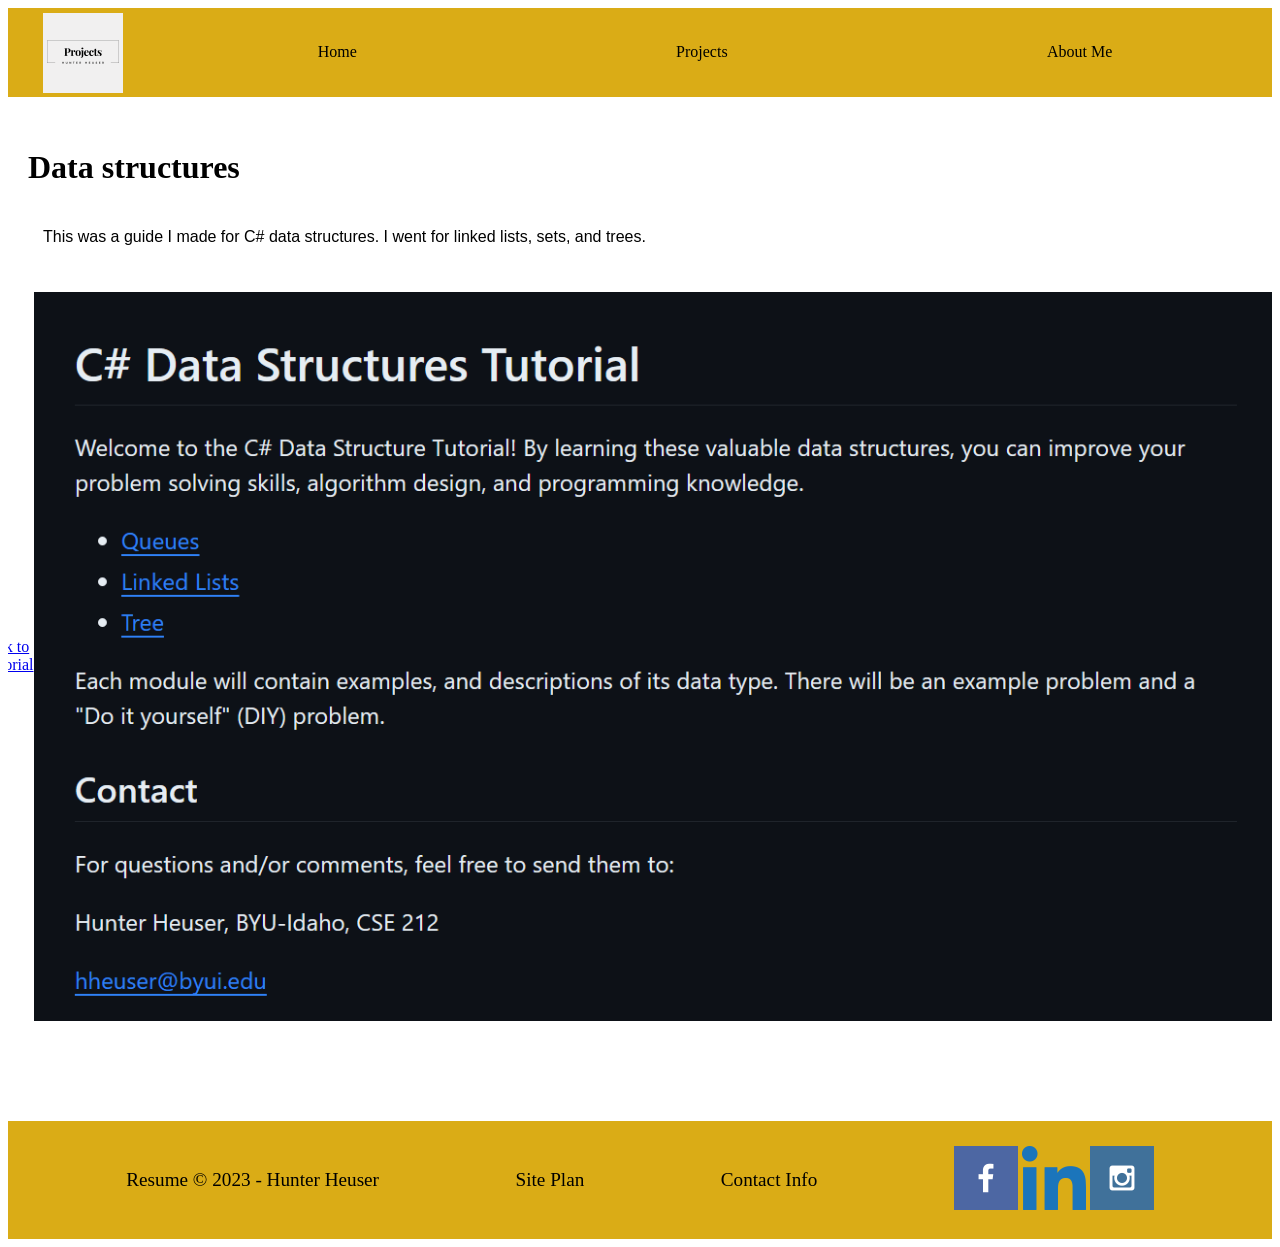
<file: resume/myprojects.html>
<!DOCTYPE html>
<html lang="en">
<head>
    <meta charset="UTF-8">
    <meta name="viewport" content="width=device-width, initial-scale=1.0">
    <title>My Projects</title>
    <link rel="stylesheet" href="styles/style.css">
</head>
<body>
    <header>
        <a id="logo_link" href="index.html">
            <img class="logo" src="pictures/My.png" alt="logo_photo">
        </a>
        <nav>
            <a href="index.html">Home</a>
            <a href="myprojects.html">Projects</a>
            <a href="aboutme.html">About Me</a>
        </nav>
    </header>
    <main>
        <div class="text-container">
            <h3>Data structures</h3>
            <p>This was a guide I made for C# data structures. I went for linked lists, sets, and trees.</p>
        </div>
        <div class="image-container">
            <a href="https://github.com/BYUI-CSE212-S23/final-project-heuserhunter0">Link to Tutorial</a>
                <img src="pictures/tutorial.png" alt="Image of data structures">
        </div>
    </main>
    <footer>
        <p>Resume &copy; 2023 - Hunter Heuser</p>
        <p><a href="site-plan.html">Site Plan</a></p>
        <p><a href="aboutme.html">Contact Info </a></p>
        <div class="social">
            <a href="https://www.facebook.com/hunter.heuser.96/" target="_top">
                <img src="pictures/facebook.png" alt="fb icon">
            </a>
            <a href="https://www.linkedin.com/in/hunter-heuser-014550281/" target="_top">
                <img src="pictures/linkedIn.png" alt="LinkedIn icon">
            </a>
            <a href="https://www.instagram.com/hunter_heuser0/" target="_top">
                <img src="pictures/instagram.png" alt="instagram icon">
            </a>
        </div>
    </footer>
</body>
</html>
</file>
<file: resume/styles/style.css>
header {
    background-color: #DAAC16;
    display: grid;
    grid-template-columns: 150px auto;
}

#logo_link {
    padding-top: 5px;
    justify-self: center;
    align-self: center;
}

#content {
    max-width: 1600px;
    margin: 0 auto;
}

nav {
    display: flex;
    justify-content: space-around;
}

nav a{
    text-align: center;
    color: black;
    background-color: #DAAC16;
    text-decoration: none;
    padding: 35px;
}
nav a:hover{
    background-color: #a77613;
}

.home {
    text-align: center;
}

.home p {
    text-align: center;
}
/* Style buttons */
.btn {
    background-color: DodgerBlue;
    border: none;
    color: white;
    padding: 12px 30px;
    cursor: pointer;
    font-size: 20px;
  }
  
  /* Darker background on mouse-over */
  .btn:hover {
    background-color: RoyalBlue;
  }

main p {
    font-family: Arial, Helvetica, sans-serif;
    font-size: 1em;
    color: black;
    text-align: left;
    padding: 10px;
}  

.text-container p {
    text-align: left;
    padding-left: 15px;
    font-family: Arial, Helvetica, sans-serif;
    font-size: 1em;
}

.text-container h3 {
    font-family: 'Times New Roman', Times, serif;
    font-size: 2em;
}


.text-container,
.image-container {
    flex: 1;
    overflow: hidden;
    }

.text-container {
    padding: 20px;
    }

.image-container {
    display: flex;
    align-items: center;
    justify-content: center;
    }

.image-container img {
    max-width: 100%;
    max-height: 100%;
    height: auto;
}

main h3 {
    font-family: 'Times New Roman', Times, serif;
    font-size: 2em;
    color: black;
}

footer {
    background-color: #DAAC16;
    color: black;
    padding: 25px 50px;
    margin-top: 100px;
    display: flex;
    justify-content: space-around;
    align-items: center;
}
footer p {
    font-size: 1.2em;
}

footer a {
    color: black;
    text-decoration: none;
}

footer a:hover {
    color: #396E94
}

footer p a:hover{
    text-decoration: underline;
}
</file>
<file: wwr/styles/style.css>
header {
    background-color: #088708;
    display: grid;
    grid-template-columns: 150px auto;
}

#logo_link {
    padding-top: 5px;
    justify-self: center;
    align-self: center;
}

#hero {
    display: grid;
    grid-template-columns: 1fr 3fr 1fr;
    margin-top: -100px;
}

.home-title {
    color: white;
    font-family: 'Times New Roman', Times, serif;
    font-size: 2em;
    margin-top: 10px;
}
#content {
    max-width: 1600px;
    margin: 0 auto;
}

body {
    background-color: #cdd4d8;
    padding: 0;
    margin: 0;
}

nav {
    display: flex;
    justify-content: space-around;
}

nav a{
    text-align: center;
    color: white;
    background-color: #088708;
    text-decoration: none;
    padding: 35px;
}
nav a:hover{
    background-color: #045304;
}

.book, .join{
    background-color: rgb(4, 121, 125);
    text-decoration: none;
    font-size: 18px;
    padding: 15px 30px;
    margin: 50px;
    border-radius: 5px;
}
.book:hover, .join:hover{
    background-color: #396E94;
}

#hero-box {
    grid-column: 1/4;
    grid-row: 1/3;
    z-index: -1;
}

#hero-msg {
    grid-column: 2/3;
    grid-row: 1/2;
    margin-top: 100px;
}

#hero-msg h1, #hero-msg h4 {
    text-align: center;
}

#hero-img {
    width: 100%;
}

.home-grid {
    display: grid;
    grid-template-columns: repeat(10, 1fr);
}

.card-img {
    width: 100%;
    border: 10px solid black;
    transition: transform .5s;
    box-shadow: 5px 5px 10px #6f7364;
}

.card-img:hover {
    opacity: .6;
    transform: scale(1.1);
}
.mountains {
    width: 100%;
    grid-column: 2/7;
    grid-row: 5/8;
    box-shadow: 5px 5px 10px #6f7364;
}
.rivers-card, .camping-card, .rapids-card {
    margin: 200px 0px;
}

.rivers-card {
    grid-column: 2/4;
    grid-row: 2/3;
}
.camping-card {
    grid-column: 5/7;
    grid-row: 2/3;
}
.rapids-card {
    grid-column: 8/10;
    grid-row: 2/3;
}

h4 {
    color: white;
}
.msg {
    background-color: #396E94;
    line-height: 1.5em;
    padding: 35px;
    grid-column: 6/10;
    grid-row: 6/7;
    box-shadow: 5px 5px 10px #6f7364;
}

.msg h2{
    color: black;
    font-family: 'Times New Roman', Times, serif;
    margin: 0;
}
.msg p {
    color:white;
    font-size: .8em;
    padding-bottom: 15px;
}
.button-box {
    text-align: center;
}

main section {
    text-align: center;
}

main h3{
    font-family: 'Times New Roman', Times, serif;
    font-size: 1em;
}

#background {
    height: 750px;
    background-color: bisque;
    grid-column: 1/11;
    grid-row: 4/9;
}

footer {
    background-color: #bcbdbe;
    color: black;
    padding: 25px 50px;
    margin-top: 200px;
    display: flex;
    justify-content: space-around;
    align-items: center;
}
footer p {
    font-size: 1.2em;
}

footer a {
    color: black;
    text-decoration: none;
}

footer a:hover {
    color: #396E94
}

footer p a:hover{
    text-decoration: underline;
}

footer .social img {
    padding-top: 15px;
}

.logo {
    width: 80px;
}

.icon {
    width: 80px;
    padding-top: 10px;
}

.mountains {
    margin: 100px 0;
}

main section img {
    box-sizing: border-box;
}

form {
    /* Center the form on the page */
    margin: 0 auto;
    width: 400px;
    /* Form outline */
    padding: 1em;
    border: 1px solid #ccc;
    border-radius: 1em;
  }
  
  ul {
    list-style: none;
    padding: 0;
    margin: 0;
  }
  
  form li + li {
    margin-top: 1em;
  }
  
  label {
    /* Uniform size & alignment */
    display: inline-block;
    width: 90px;
    text-align: right;
  }
  
  input,
  textarea {
    /* To make sure that all text fields have the same font settings
       By default, textareas have a monospace font */
    font: 1em sans-serif;
  
    /* Uniform text field size */
    width: 300px;
    box-sizing: border-box;
  
    /* Match form field borders */
    border: 1px solid #999;
  }
  
  input:focus,
  textarea:focus {
    /* Additional highlight for focused elements */
    border-color: #000;
  }
  
  textarea {
    /* Align multiline text fields with their labels */
    vertical-align: top;
  
    /* Provide space to type some text */
    height: 5em;
  }
  
  .button {
    /* Align buttons with the text fields */
    padding-left: 90px; /* same size as the label elements */
  }
  
  button {
    /* This extra margin represent roughly the same space as the space
       between the labels and their text fields */
    margin-left: 0.5em;
  }
  #feedback {
background-color: antiquewhite;
position: absolute;
top: 0;
left: 0;
right: 0;
padding: .5em;
/* make this element invisible until we are ready for it */
display: none;      
 }
    .moveDown {
        margin-top: 3em;
    }

@media screen and (max-width: 900px) {
    #hero, .home-grid {
        display: block;
        height: auto;
    }
    nav, footer {
        flex-direction: column;
    }
    nav a {
        display: block;
        padding: 15px;
    }
    #hero {
        margin-top: 0;
    }
    #hero-msg {
        margin-top: 0;
    }
    #hero-msg h4 {
        display: none;
    }
    .home-title {
        font-size: 25px;
        color: #6f7364;
    }
    .rivers-card, .camping-card, .rapids-card { 
        margin: 50px auto;
        width: 60%;
    }
    #background {
        display: none;
    }
    .mountains, .msg {
        width: 80%;
        display: block;
        margin: 0 auto;
    }
    footer {
        margin-top: 25px;
    }
}
</file>
<file: class_challenges/styles/style.css>
body{
    width: 1000px;
    background-color: pink;
    
}
.maincontent{
    width: 450px;
    background-color: pink;
    margin: 0 auto;
    text-align: center;
}
*main{
    text-align: center;
    color:black;
}
h1:hover{
    color:black;
}
h1{
    color:white;
}
</file>
<file: class_challenges/styles/style06.css>
.gridcontainer {
    display: grid;
    grid-template-columns: 1fr 1fr;

}   
.cherryimg {
    grid-column: 1/2;
    grid-row: 1/3;
    width: 100%;
}

.box {
    background-color: grey;
    grid-column: 2/3;
    grid-row: 1/3;
}

.tart {
    font-size: 12em;
    grid-column: 1/3;
    grid-row: 1/2;
    margin: auto;
    text-align: center;
    z-index: 2;
}

.cherry {
    grid-column: 2/3;
    color: red;
    font-size: 50px;
    grid-row: 2/3;
    text-align: center;
    margin: auto;
    z-index: 2;
}
</file>
<file: class_challenges/styles/style05.css>
body img{
    display: block;
    margin: 0 auto;
    width: 100%;
}
footer img{
    border-radius: 50%;
    width: 20%;
    border: 10px;
}
footer{
    background-color: grey;
    margin: 0 auto;
}
</file>
<file: positioning/positionstyles.css>
/* CSS - Name: "positionstyles.css" */
/* Activity 1 styles */
.content1 {
  /* This is the parent of the activity 1 boxes. */
  display: grid;
  grid-template-columns: 1fr 1fr;
  justify-items: center;
  gap: 20px;
}
.red1 { 
  width: 100%; 
  height: 100px; 
  background-color: red; 
  grid-column: 1/3;
} 
.green1 {
  width: 200px; 
  height: 200px; 
  background-color: green; 

} 
.yellow1 {
  width: 200px; 
  height: 200px; 
  background-color: gold; 
} 
.blue1 {
  width: 100%; 
  height: 100px; 
  background-color: blue; 
  grid-column: 1/3;
} 
/* Activity 2 styles */ 
.content2 {
  /* This is the parent of the activity 2 boxes. */
  display: grid;

}
.red2 {
  width: 100px; 
  height: 100px; 
  background-color: red; 
} 
.green2 { 
  width: 100px; 
  height: 100px; 
  background-color: green; 
  margin-top: -50px;
  margin-left: 50px;
} 
.yellow2 {
  width: 100px; 
  height: 100px; 
  background-color: gold; 
  margin-top: -50px;
  margin-left: 100px;
} 
.blue2 {
  width: 100px; 
  height: 100px; 
  background-color: blue; 
  margin-top: -50px;
  margin-left: 150px;
} 
/* Activity 3 styles */ 
.content3 {
  /* This is the parent of the activity 3 boxes. */
  display: grid;
  grid-template-columns: 1fr 1fr;
  column-gap: 40px;
}
.red3 {
  width: 100%; 
  height: 100px; 
  background-color: red; 
  grid-column: 1/3;
} 
.green3 {
  width: 100%; 
  height: 200px; 
  background-color: green;
  margin: auto;
} 
.yellow3 {
  width: 100%; 
  height: 200px; 
  background-color: gold; 
  margin: auto;
} 
.blue3 {
  width: 100%;
  height: 100px; 
  background-color: blue; 
  grid-column: 1/3;
} 
/* Activity 4 styles */ 
.content4 {
  /* This is the parent of the activity 4 boxes. */
  display: grid;
  height: 600px;
  grid-template-rows: 1fr 1fr;
  grid-template-columns: 1fr 1fr;
}
.red4 {
  width: 100%; 
  height: 100%; 
  background-color: red; 
  grid-column: 1/2;  
  grid-row: 1/4;
} 
.green4 {
  width: 100%; 
  height: 200px; 
  background-color: green; 
} 
.yellow4 {
  width: 100%; 
  height: 200px; 
  background-color: gold; 
} 
.blue4 {
  width: 100%; 
  height: 200px; 
  background-color: blue; 
} 
/* Activity 5 styles */ 
.content5 {
  /* This is the parent of the activity 5 boxes. */
  height: 400px;
}
.red5 { 
  width: 100%; 
  height: 100px; 
  background-color: red; 
} 
.green5 { 
  width: 200px; 
  height: 100px; 
  background-color: green; 
  float: left;
} 
.yellow5 {
  width: 100%; 
  height: 200px; 
  background-color: gold; 
} 
.blue5 {
  width: 100%; 
  height: 100px; 
  background-color: blue; 
} 
/* Activity 6 styles */ 
.content6 {
  /* This is the parent of the activity 6 boxes. */
  display: grid;
  grid-template-columns: repeat(6, 100px);
}
.red6 {
  width: 100%; 
  height: 200px; 
  background-color: red; 
  grid-column: 1/5;
  grid-row: 1/3;
  z-index: 1;
} 
.green6 {
  width: 100%; 
  height: 200px; 
  background-color: green; 
  grid-column: 1/3;
  grid-row: 5/7;
  z-index: 3;
} 
.yellow6 {
  width: 100%; 
  height: 400px; 
  background-color: gold; 
  grid-row: 3/7;
  grid-column: 5/7;
  z-index: 3;
} 
.blue6 {
  width: 100%; 
  height: 400px; 
  background-color: blue; 
  grid-row: 2/6;
  grid-column: 2/6;
  z-index: 2;
} 


/* Do not make any changes below here */
.activity {
  width: 70%; 
  margin: 20px auto; 
  font-family: Arial, sans-serif; 
  border: 1px solid black; 
  padding: 10px; 
  clear:both; 
  overflow: auto;
} 

.hint {
  border: 1px solid grey;
  background: #e0e0e0;
  padding: .5em;
  position: relative;
  margin: 1em 0;
}
.hint h3 {
  margin: 0;
}
.hint:hover {
  background: #d0d0d0;
}
.hint > div {
  display: none;
}

.hint input[type=checkbox] {
  position: absolute;
  width: 100%;
  height: 100%;
  opacity: 0;
  z-index: 1;
  cursor: pointer;
}

.hint input[type=checkbox]:checked ~ div {
  display: block;
}

.hint i {
  position: absolute;
  transform: translate(-6px, 0);
  margin-top: 16px;
  right: 10px;
  top: -3px;
}
.hint i:before, .hint i:after {
  content: "";
  position: absolute;
  background-color: black;
  width: 3px;
  height: 9px;
}
.hint i:before {
  transform: translate(2px, 0) rotate(45deg);
}
.hint i:after {
  transform: translate(-2px, 0) rotate(-45deg);
}

.hint input[type=checkbox]:checked ~ i:before {
  transform: translate(-2px, 0) rotate(45deg);
}
.hint input[type=checkbox]:checked ~ i:after {
  transform: translate(2px, 0) rotate(-45deg);
}
.hint a {
  position: relative;
  z-index: 1;
}
</file>
